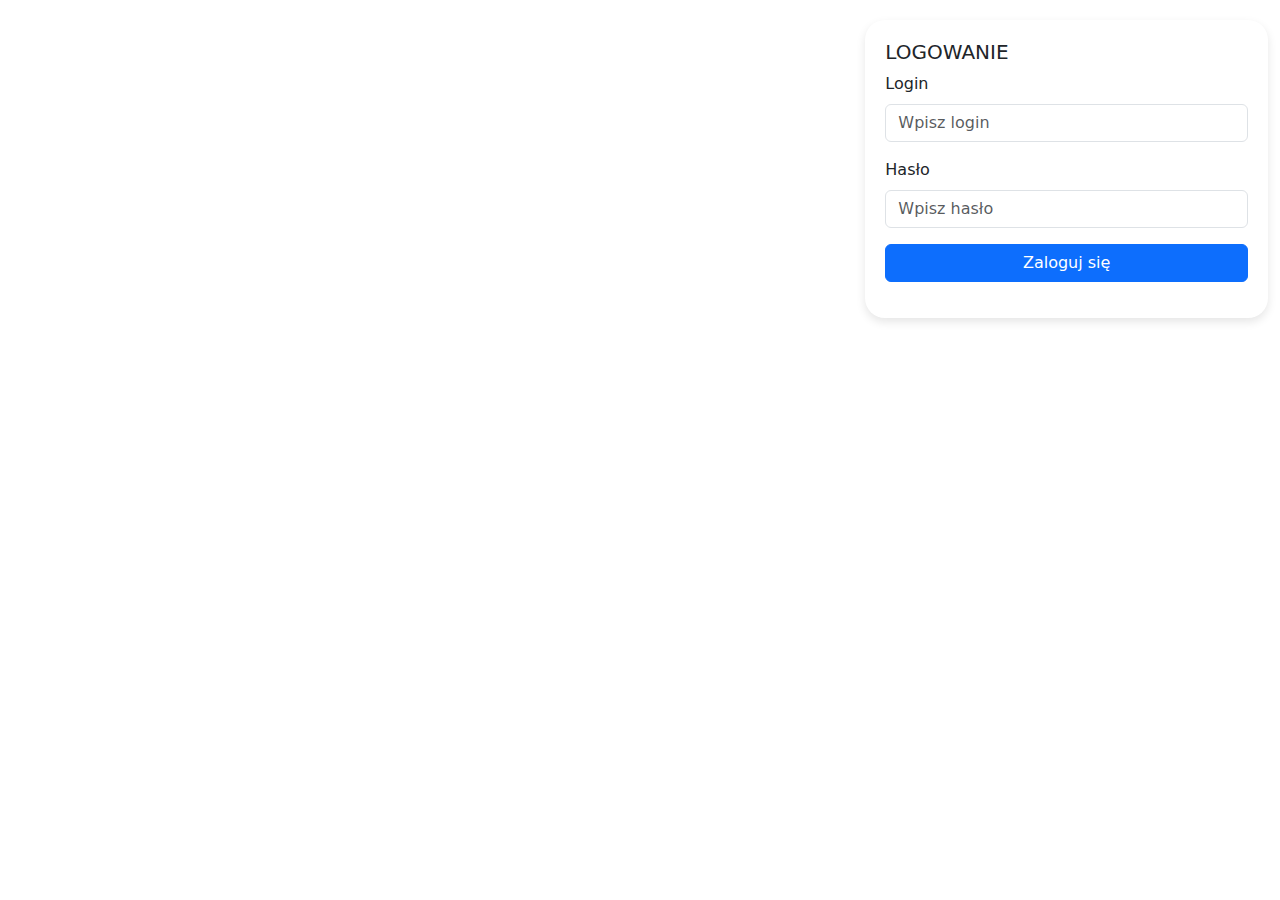
<file: index.html>
<!DOCTYPE html>
<html lang="pl">
<head>
    <meta charset="UTF-8">
    <meta name="viewport" content="width=device-width, initial-scale=1.0">
    <link rel="stylesheet" href="css.css">
    <link href="https://cdn.jsdelivr.net/npm/bootstrap@5.3.3/dist/css/bootstrap.min.css" rel="stylesheet">
    <title>CzatoNotatnik</title>
</head>
<body>
    <div class="container-fluid">
      <div class="row">
        <!-- Lewa kolumna: Tablica i Notatka -->
        <div class="col-lg-8 col-md-7">
          <div class="box tablica">
            <h5>TABLICA</h5>
            <textarea class="form-control tablica-textarea" placeholder="Wpisz tutaj ogłoszenia, informacje lub materiały..."></textarea>
          </div>
          <div class="box notatka">
            <h5>NOTATKA</h5>
            <p>Tutaj możesz zapisać swoje notatki lub szybkie przypomnienia.</p>
          </div>
        </div>
  
        <!-- Prawa kolumna: Chat i Logowanie -->
        <div class="col-lg-4 col-md-5">
          <div class="box logowanie">
            <h5>LOGOWANIE</h5>
            <form>
              <div class="mb-3">
                <label for="login" class="form-label">Login</label>
                <input type="text" class="form-control" id="login" placeholder="Wpisz login">
              </div>
              <div class="mb-3">
                <label for="haslo" class="form-label">Hasło</label>
                <input type="password" class="form-control" id="haslo" placeholder="Wpisz hasło">
              </div>
              <button type="submit" class="btn btn-primary w-100">Zaloguj się</button>
            </form>
          </div>
  
          <div class="box chat">
            <h5>CHAT</h5>
            <div class="border rounded p-3 mb-3" style="height: 350px; overflow-y: auto;">
             
            </div>
            <div class="input-group">
              <input type="text" class="form-control" placeholder="Napisz wiadomość...">
              <button class="btn btn-success">Wyślij</button>
            </div>
          </div>
        </div>
      </div>
    </div>
  
    <script src="https://cdn.jsdelivr.net/npm/bootstrap@5.3.3/dist/js/bootstrap.bundle.min.js"></script>


<!---Skrypt wewnerzny-->
    <script src="js.js"></script>   
</body>
</html>
</file>
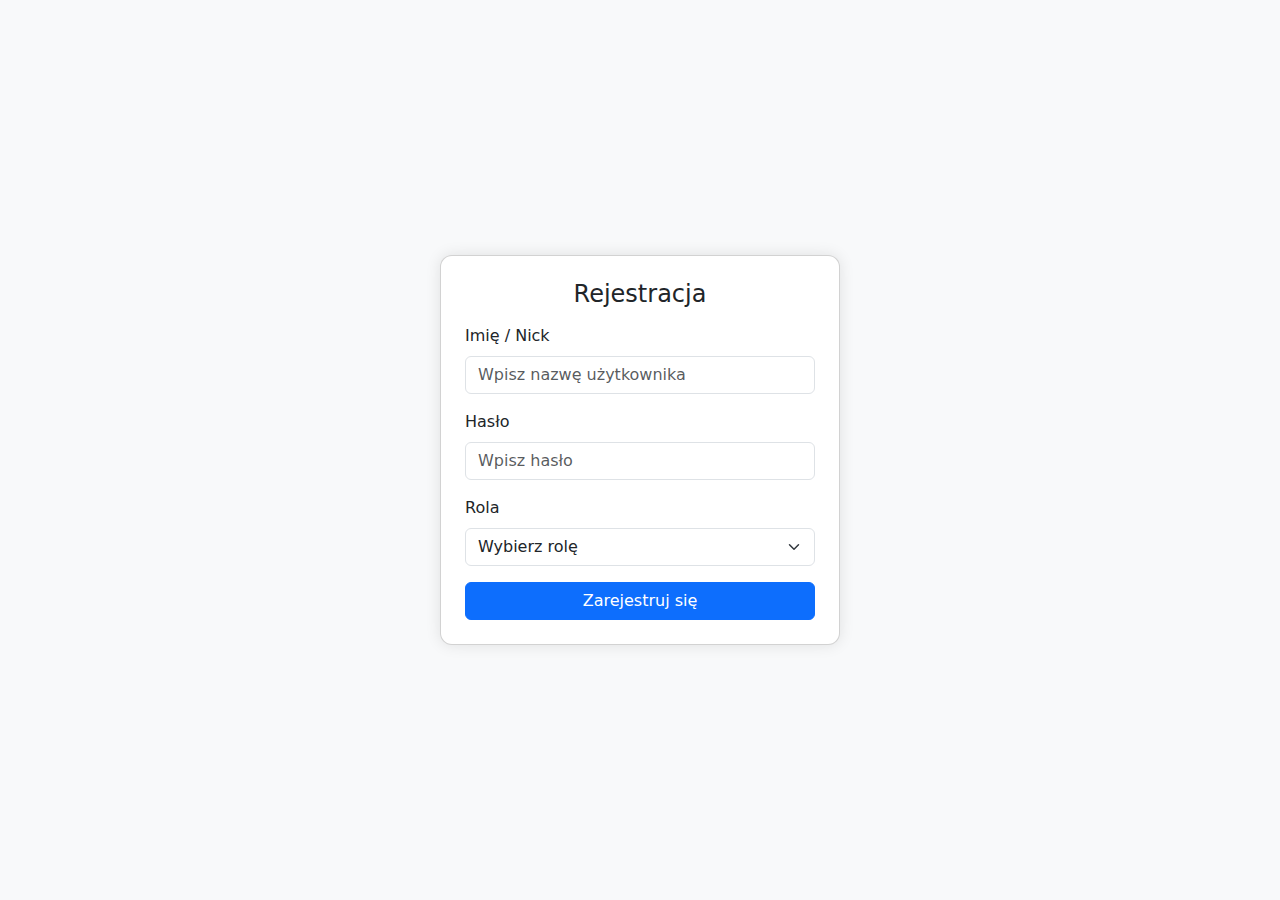
<file: rejestracja.html>
<!DOCTYPE html>
<html lang="pl">
<head>
    <meta charset="UTF-8">
    <title>Rejestracja</title>

    <!-- Bootstrap -->
    <link href="https://cdn.jsdelivr.net/npm/bootstrap@5.3.2/dist/css/bootstrap.min.css" rel="stylesheet">

    <style>
        body {
            background-color: #f8f9fa;
            height: 100vh;
            display: flex;
            align-items: center;
            justify-content: center;
        }
        .card {
            border-radius: 12px;
            box-shadow: 0 0 15px rgba(0,0,0,0.1);
            width: 400px;
        }
    </style>
</head>
<body>

<div class="card p-4">
    <h4 class="mb-3 text-center">Rejestracja</h4>

    <div class="mb-3">
        <label class="form-label">Imię / Nick</label>
        <input type="text" id="name" class="form-control" placeholder="Wpisz nazwę użytkownika">
    </div>

    <div class="mb-3">
        <label class="form-label">Hasło</label>
        <input type="password" id="password" class="form-control" placeholder="Wpisz hasło">
    </div>

    <div class="mb-3">
        <label class="form-label">Rola</label>
        <select id="role" class="form-select">
            <option value="" selected disabled>Wybierz rolę</option>
            <option value="nauczyciel">Nauczyciel</option>
            <option value="uczen">Uczeń</option>
        </select>
    </div>

    <button class="btn btn-primary w-100" onclick="register()">Zarejestruj się</button>

    <div id="message" class="alert mt-3 d-none"></div>
</div>

<script>
async function register() {
    const name = document.getElementById("name").value.trim();
    const password = document.getElementById("password").value.trim();
    const role = document.getElementById("role").value;
    const msg = document.getElementById("message");

    msg.classList.add("d-none");

    if (!name || !password || !role) {
        msg.textContent = "Wypełnij wszystkie pola!";
        msg.className = "alert alert-danger mt-3";
        return msg.classList.remove("d-none");
    }

    try {
        const response = await fetch("http://10.103.8.115/projekt-zespo-owy/api.php/auth?action=register", {
            method: "POST",
            headers: {"Content-Type": "application/json"},
            body: JSON.stringify({ name, role, password })
        });

        const data = await response.json();

        if (!response.ok) {
            msg.textContent = data.error || "Wystąpił błąd podczas rejestracji";
            msg.className = "alert alert-danger mt-3";
        } else {
            msg.textContent = "Konto zostało utworzone!";
            msg.className = "alert alert-success mt-3";
        }

        msg.classList.remove("d-none");

    } catch (e) {
        msg.textContent = "Błąd połączenia z API";
        msg.className = "alert alert-danger mt-3";
        msg.classList.remove("d-none");
    }
}
</script>

</body>
</html>
</file>
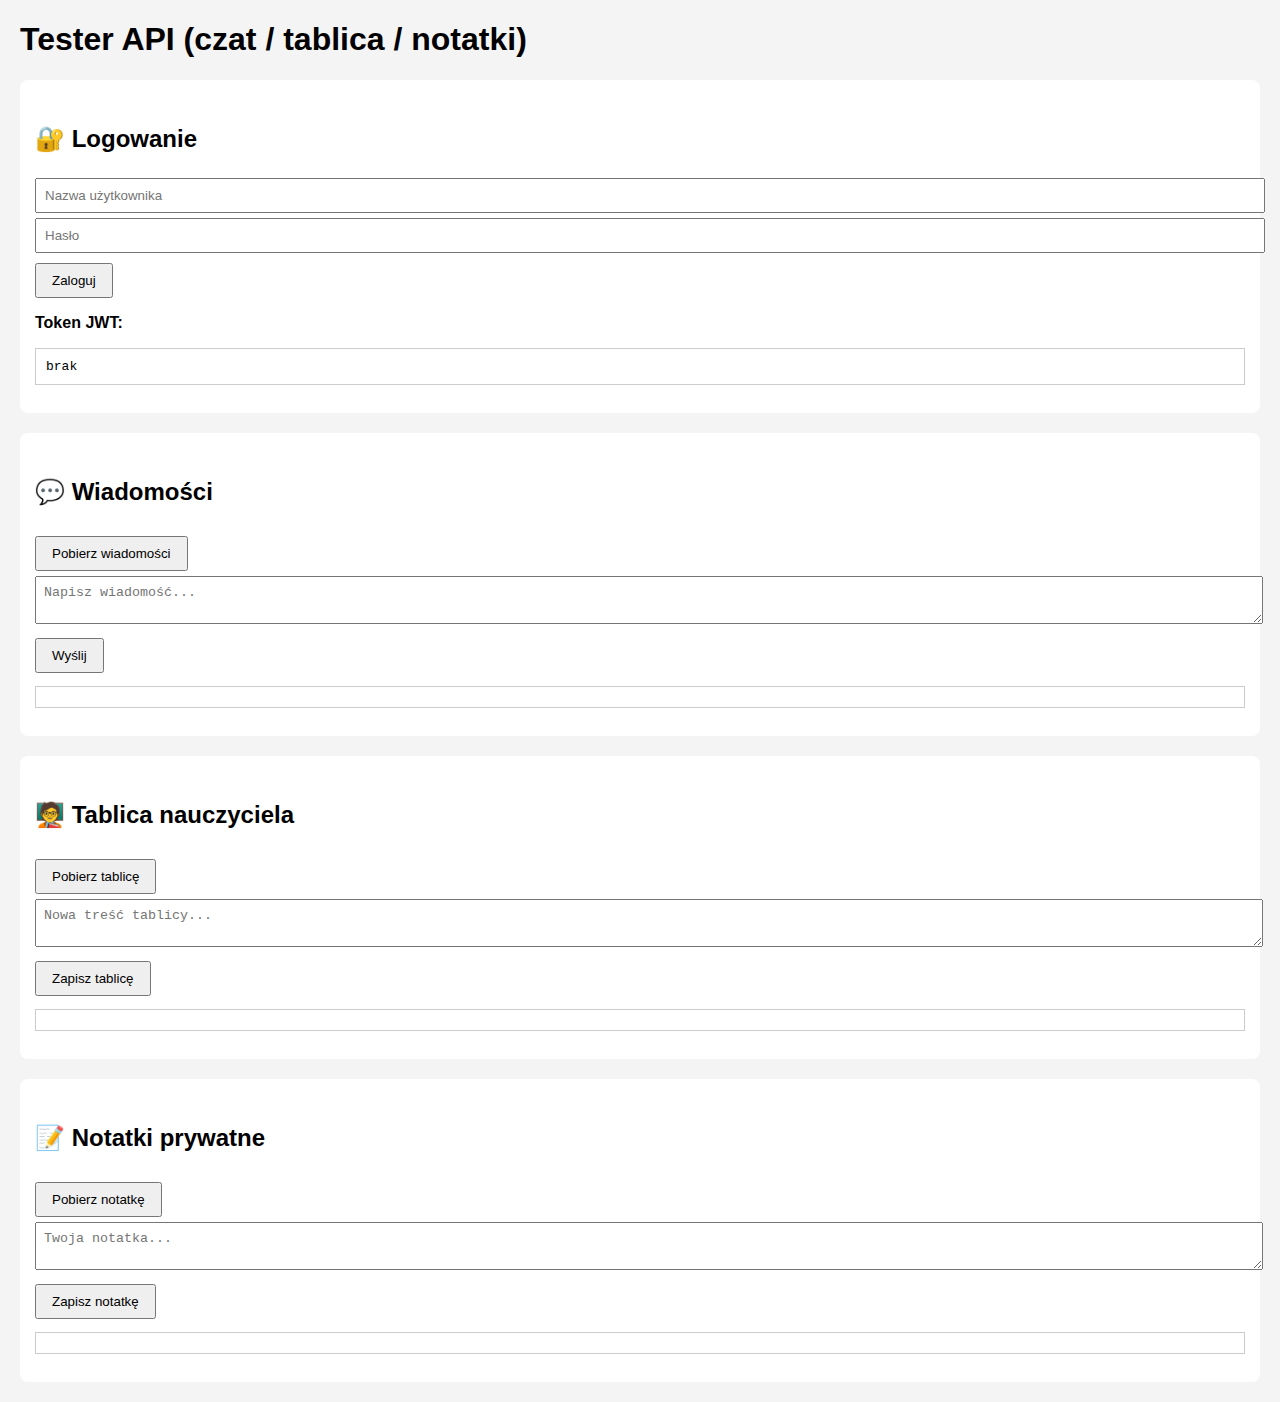
<file: tester.html>
<!DOCTYPE html>
<html lang="pl">
<head>
  <meta charset="UTF-8">
  <title>Tester API – Czat + Tablica + Notatki</title>
  <style>
    body { font-family: Arial, sans-serif; margin: 20px; background: #f4f4f4; }
    h2 { margin-top: 30px; }
    textarea, input { width: 100%; padding: 8px; margin-top: 5px; }
    button { margin-top: 10px; padding: 8px 15px; cursor: pointer; }
    pre { background: #fff; padding: 10px; border: 1px solid #ccc; }
    .section { background: #fff; padding: 15px; border-radius: 8px; margin-bottom: 20px; }
  </style>
</head>
<body>

  <h1>Tester API (czat / tablica / notatki)</h1>

  <div class="section">
    <h2>🔐 Logowanie</h2>
    <input id="login_name" placeholder="Nazwa użytkownika">
    <input id="login_pass" type="password" placeholder="Hasło">
    <button onclick="login()">Zaloguj</button>
    <p><b>Token JWT:</b></p>
    <pre id="token_box">brak</pre>
  </div>

  <div class="section">
    <h2>💬 Wiadomości</h2>
    <button onclick="getMessages()">Pobierz wiadomości</button>
    <textarea id="msg_text" placeholder="Napisz wiadomość..."></textarea>
    <button onclick="sendMessage()">Wyślij</button>
    <pre id="msg_result"></pre>
  </div>

  <div class="section">
    <h2>🧑‍🏫 Tablica nauczyciela</h2>
    <button onclick="getBoard()">Pobierz tablicę</button>
    <textarea id="board_content" placeholder="Nowa treść tablicy..."></textarea>
    <button onclick="saveBoard()">Zapisz tablicę</button>
    <pre id="board_result"></pre>
  </div>

  <div class="section">
    <h2>📝 Notatki prywatne</h2>
    <button onclick="getNotes()">Pobierz notatkę</button>
    <textarea id="note_content" placeholder="Twoja notatka..."></textarea>
    <button onclick="saveNote()">Zapisz notatkę</button>
    <pre id="note_result"></pre>
  </div>

  <script>
    const API = "api.php"; // lub np. "http://localhost/api.php"
    let token = null;

    function setOutput(id, text) {
      document.getElementById(id).textContent = typeof text === 'string'
        ? text
        : JSON.stringify(text, null, 2);
    }

    async function login() {
      const name = document.getElementById('login_name').value;
      const password = document.getElementById('login_pass').value;

      const res = await fetch(`${API}/auth`, {
        method: 'POST',
        headers: {'Content-Type': 'application/json'},
        body: JSON.stringify({ name, password })
      });

      const data = await res.json();
      if (data.token) {
        token = data.token;
        setOutput('token_box', data.token);
      } else {
        setOutput('token_box', data);
      }
    }

    async function getMessages() {
      const res = await fetch(`${API}/messages`, {
        headers: { 'Authorization': `Bearer ${token}` }
      });
      setOutput('msg_result', await res.json());
    }

    async function sendMessage() {
      const text = document.getElementById('msg_text').value;
      const res = await fetch(`${API}/messages`, {
        method: 'POST',
        headers: {
          'Content-Type': 'application/json',
          'Authorization': `Bearer ${token}`
        },
        body: JSON.stringify({ text })
      });
      setOutput('msg_result', await res.json());
    }

    async function getBoard() {
      const res = await fetch(`${API}/board`, {
        headers: { 'Authorization': `Bearer ${token}` }
      });
      setOutput('board_result', await res.json());
    }

    async function saveBoard() {
      const content = document.getElementById('board_content').value;
      const res = await fetch(`${API}/board`, {
        method: 'POST',
        headers: {
          'Content-Type': 'application/json',
          'Authorization': `Bearer ${token}`
        },
        body: JSON.stringify({ content })
      });
      setOutput('board_result', await res.json());
    }

    async function getNotes() {
      const res = await fetch(`${API}/notes`, {
        headers: { 'Authorization': `Bearer ${token}` }
      });
      setOutput('note_result', await res.json());
    }

    async function saveNote() {
      const content = document.getElementById('note_content').value;
      const res = await fetch(`${API}/notes`, {
        method: 'POST',
        headers: {
          'Content-Type': 'application/json',
          'Authorization': `Bearer ${token}`
        },
        body: JSON.stringify({ content })
      });
      setOutput('note_result', await res.json());
    }
  </script>
</body>
</html>
</file>
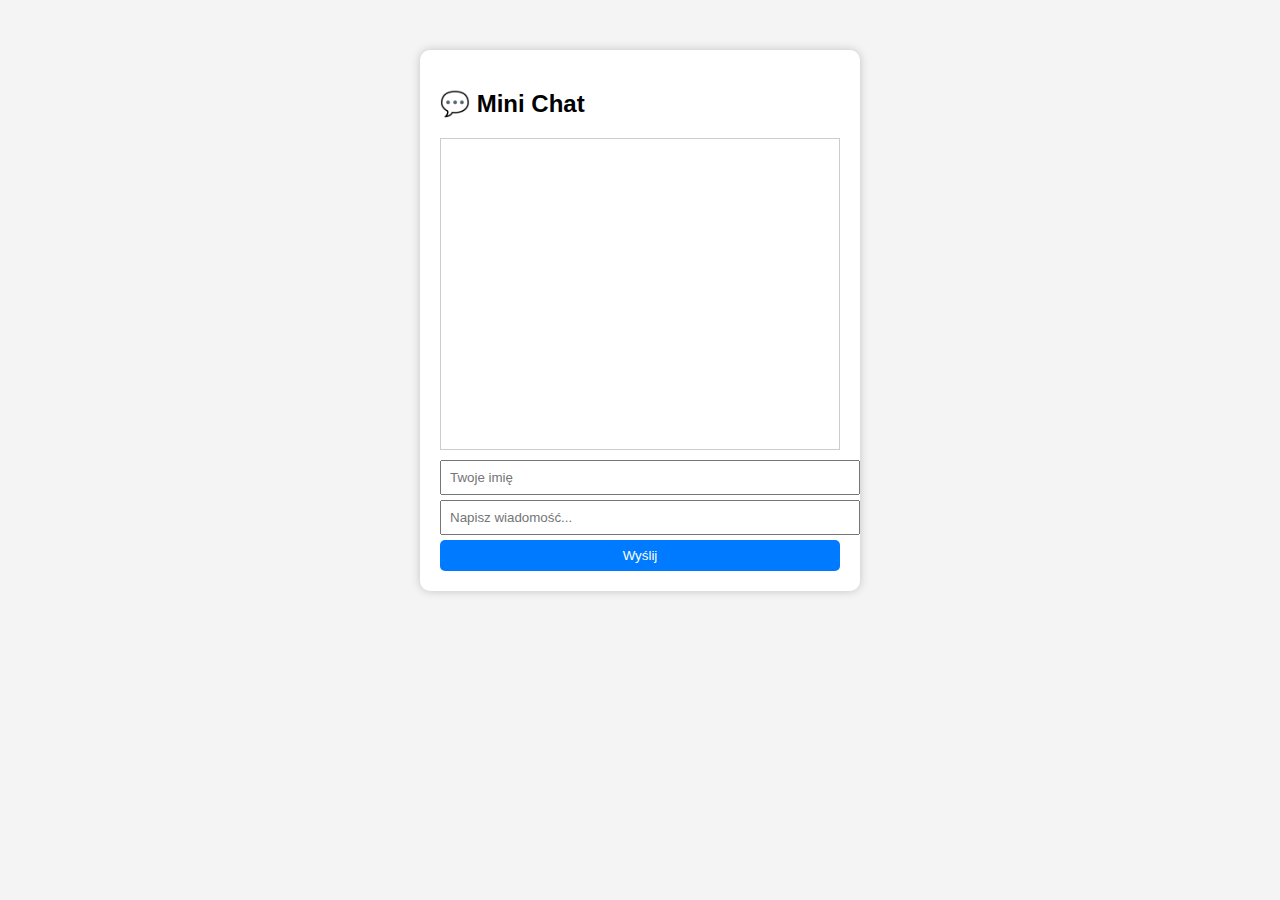
<file: tester/index1.html>
<!DOCTYPE html>
<html lang="pl">
<head>
  <meta charset="UTF-8" />
  <title>Mini Chat Demo</title>
  <link rel="stylesheet" href="style1.css" />
</head>
<body>
  <div id="chat">
    <h2>💬 Mini Chat</h2>

    <div id="messages"></div>

    <input id="username" type="text" placeholder="Twoje imię" />
    <input id="message" type="text" placeholder="Napisz wiadomość..." />
    <button id="send">Wyślij</button>
  </div>

  <script>
    const apiUrl = "http://10.103.8.116/projekt-zespo-owy/tester/api1/messages1.php";
    let lastId = 0;

    async function fetchMessages() {
      const res = await fetch(`${apiUrl}?last_id=${lastId}`);
      const msgs = await res.json();
      if (msgs.length > 0) {
        msgs.forEach(m => {
          const div = document.createElement('div');
          div.className = "msg";
          div.textContent = `[${m.username}] ${m.text}`;
          document.getElementById('messages').appendChild(div);
          lastId = m.id;
        });
        document.getElementById('messages').scrollTop = document.getElementById('messages').scrollHeight;
      }
    }

    async function sendMessage() {
      const username = document.getElementById('username').value.trim() || "Anon";
      const text = document.getElementById('message').value.trim();
      if (!text) return;
      await fetch(apiUrl, {
        method: "POST",
        headers: { "Content-Type": "application/json" },
        body: JSON.stringify({ username, text })
      });
      document.getElementById('message').value = "";
    }

    document.getElementById('send').addEventListener('click', sendMessage);
    document.getElementById('message').addEventListener('keypress', e => {
      if (e.key === 'Enter') sendMessage();
    });

    setInterval(fetchMessages, 2000);
  </script>
</body>
</html>
</file>
<file: css.css>
body {
    background-color: #f8f9fa;
    font-family: 'Segoe UI', Tahoma, Geneva, Verdana, sans-serif;
  }

  .box {
    background-color: #ffffff;
    border-radius: 20px;
    box-shadow: 0 4px 10px rgba(0,0,0,0.1);
    padding: 20px;
    margin-bottom: 20px;
  }

  .tablica {
    min-height: 680px;
  }

  .notatka {
    min-height: 150px;
  }

  .chat {
    min-height: 550px;
  }

  .logowanie {
    min-height: 150px;
  }

  h5 {
    font-weight: 600;
    color: #0d6efd;
    margin-bottom: 15px;
  }

  .container-fluid {
    padding: 20px;
  }
</file>
<file: tester/style1.css>
body {
    font-family: Arial, sans-serif;
    display: flex;
    justify-content: center;
    margin-top: 50px;
    background: #f4f4f4;
  }
  #chat {
    background: white;
    padding: 20px;
    width: 400px;
    border-radius: 10px;
    box-shadow: 0 0 10px rgba(0,0,0,0.2);
  }
  #messages {
    height: 300px;
    overflow-y: auto;
    border: 1px solid #ccc;
    padding: 5px;
    margin-bottom: 10px;
  }
  .msg { margin: 3px 0; }
  #username, #message {
    width: 100%;
    padding: 8px;
    margin-bottom: 5px;
  }
  button {
    width: 100%;
    padding: 8px;
    background-color: #007bff;
    color: white;
    border: none;
    border-radius: 5px;
  }
  button:hover {
    background-color: #0056b3;
  }
</file>
